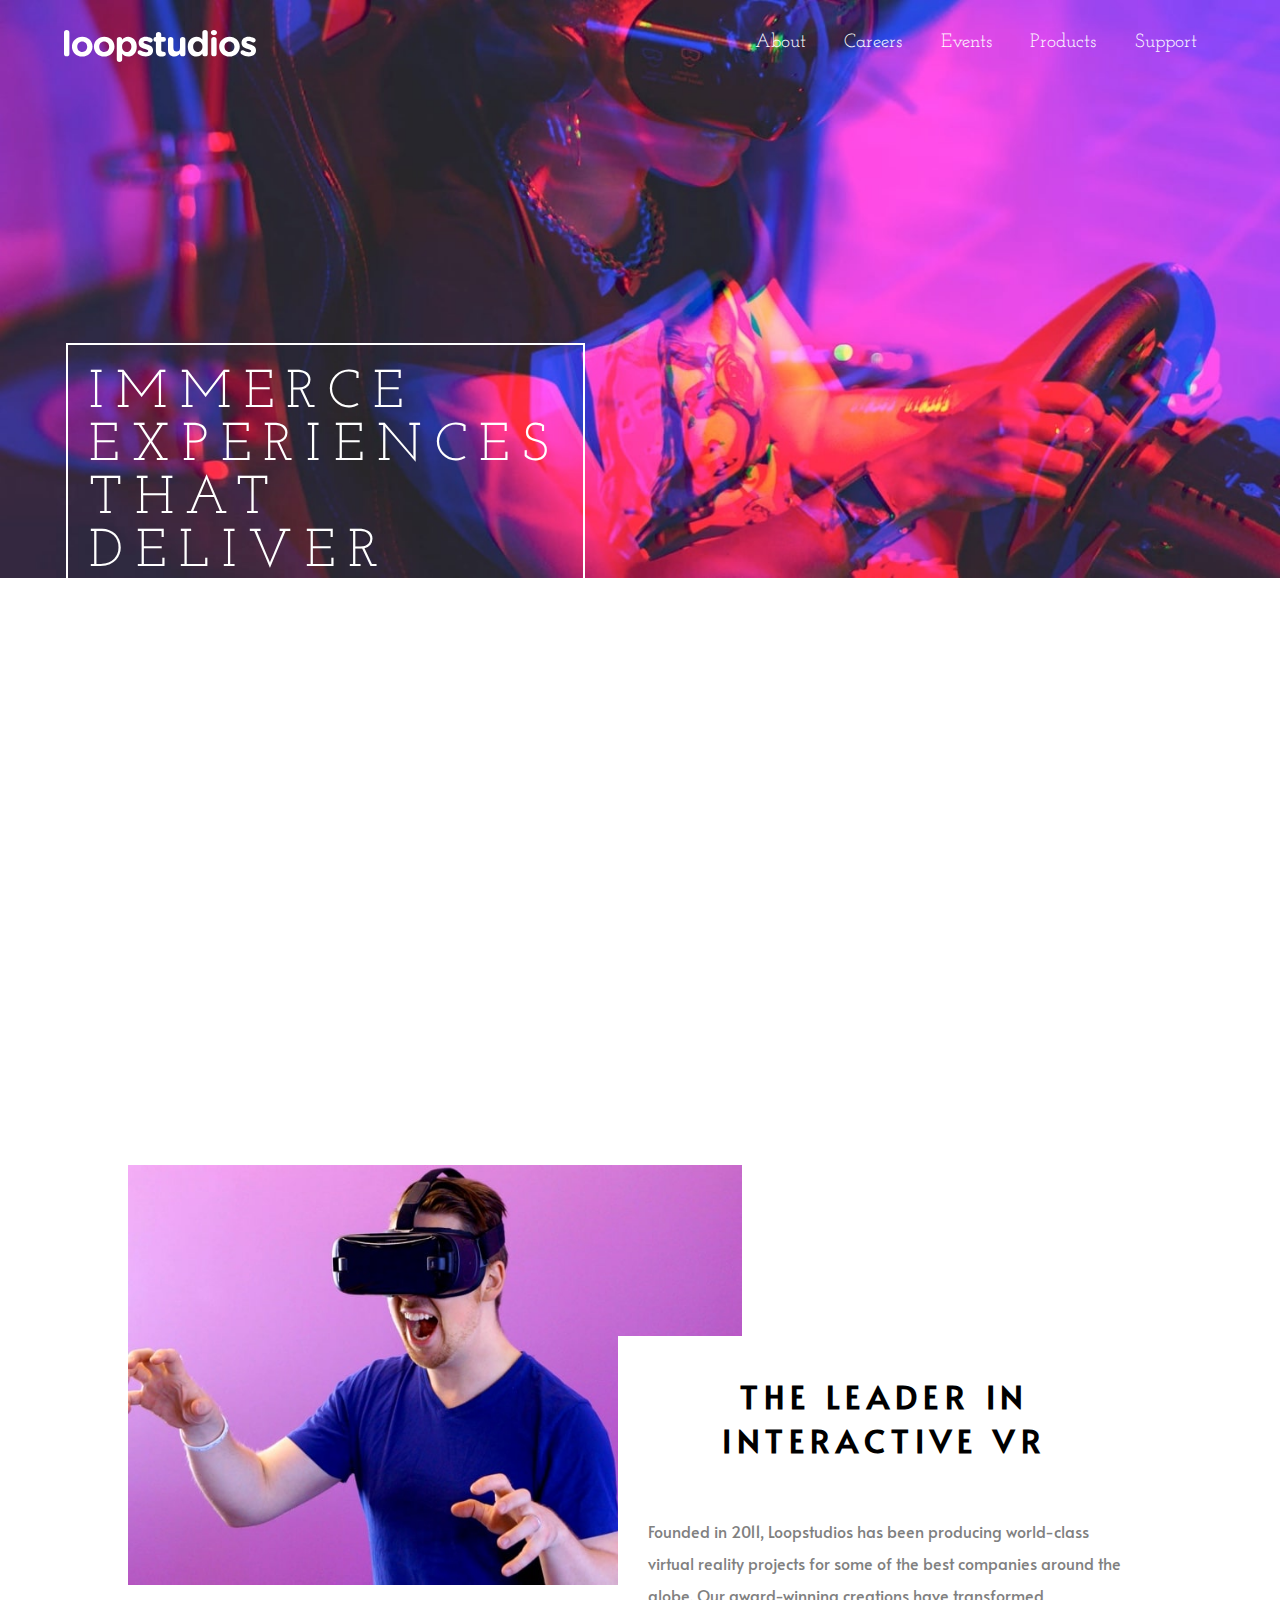
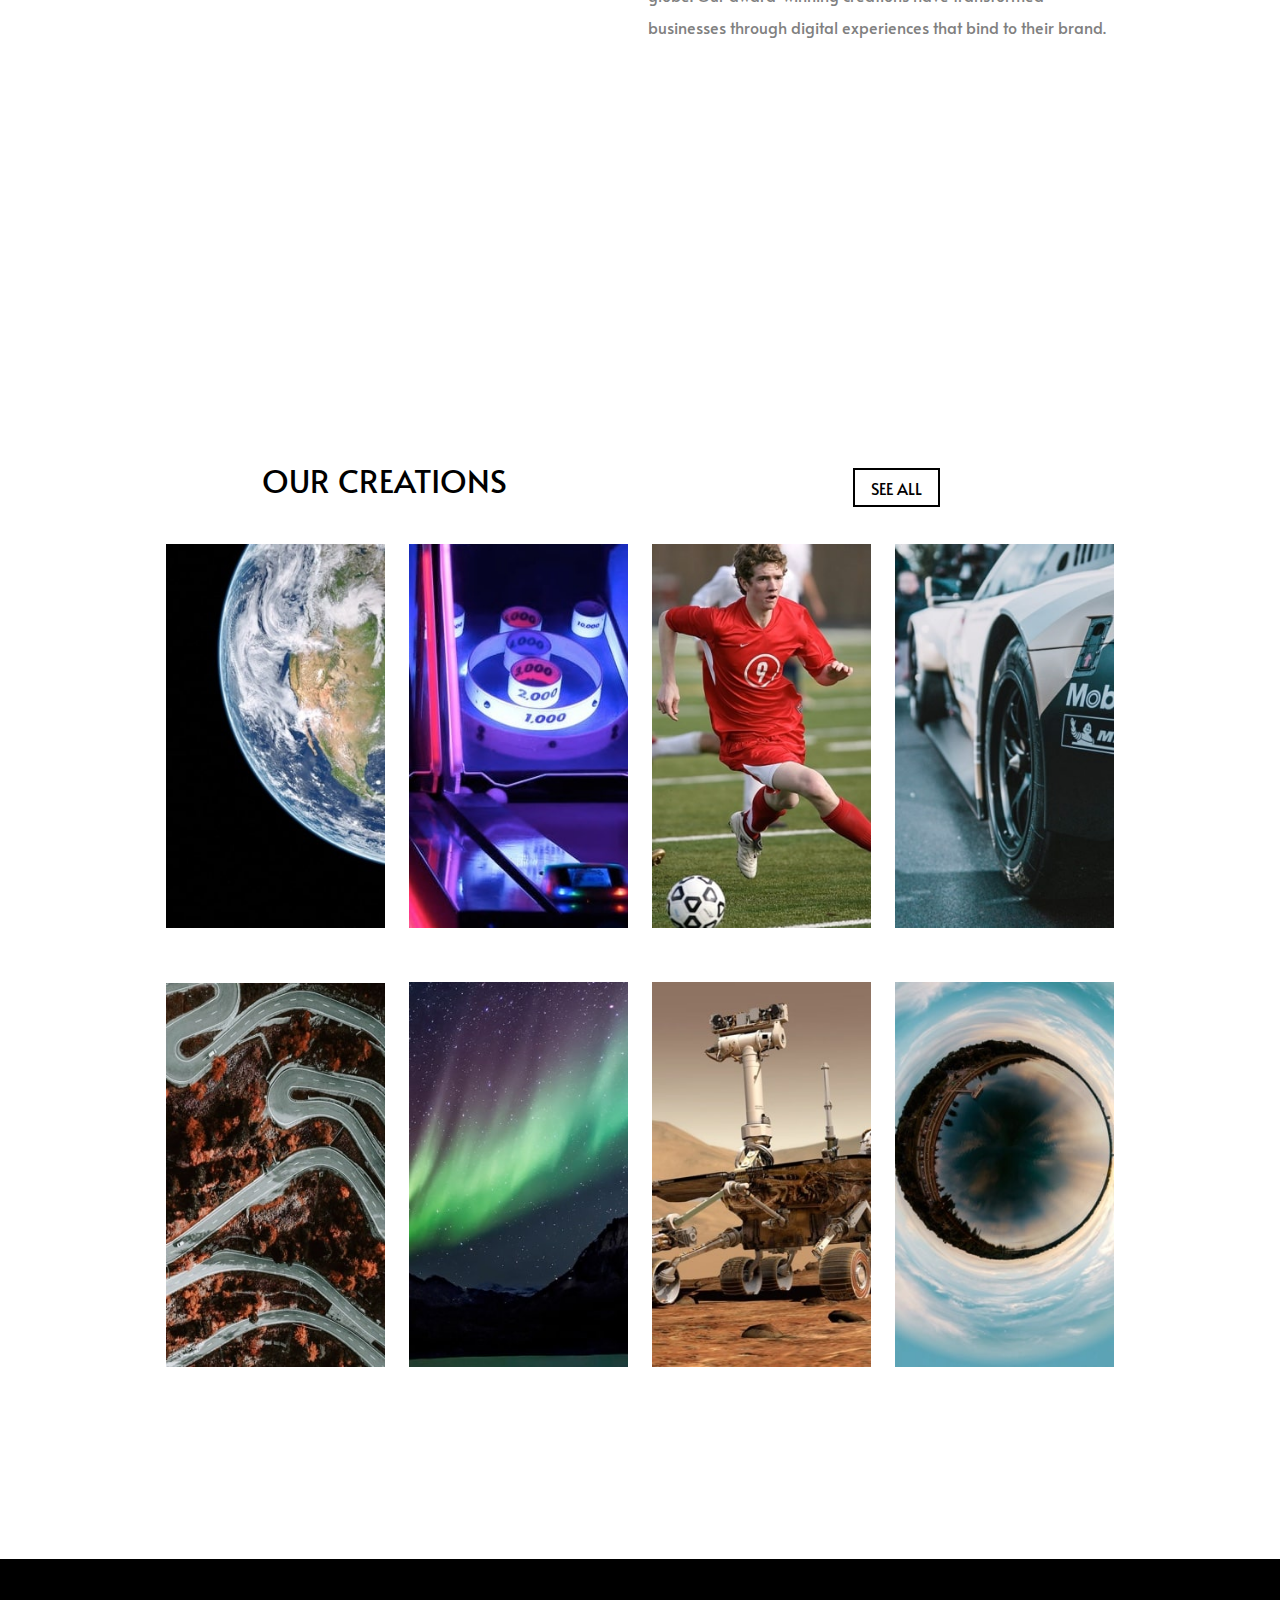
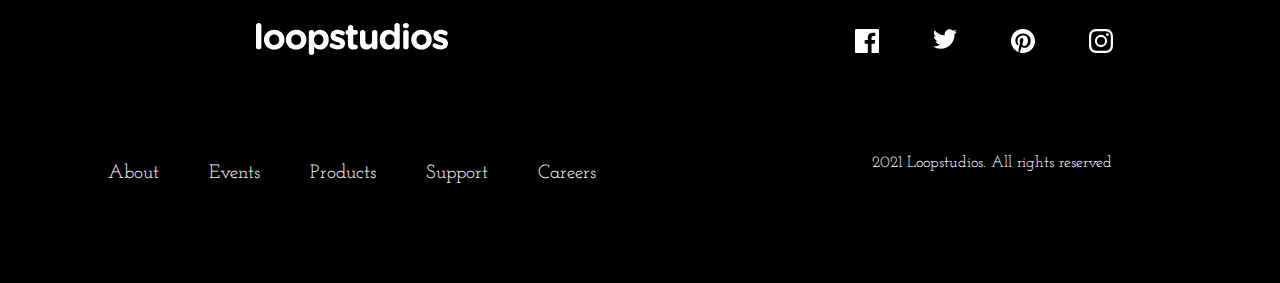
<file: code challenge/index.html>
<!doctype html>
<html lang = 'en'>
    <head>
        <title>loopstudios</title>
        <meta charset = 'utf-8'>
        <meta name = 'viewport' content = 'width = device-width, initial-scale = 1'>
        <link rel = 'stylesheet' href = 'style.css'>
        <link rel = 'stylesheet' href = 'desktop.css'>
        <script src = 'lib/jquery-3.5.1.js'></script>
        <script src = 'javascript.js'></script>
    </head>

    <body>

        <!--Page header-->
        <header>
            <!--makes up the absolute background of the header-->
            <div class = 'header-background'>
                <img src = 'images/mobile/image-hero.jpg' alt = 'Loobstudios' class = 'header-img mobile'>
                <img src = 'images/desktop/image-hero.jpg' alt = 'Loobstudios' class = 'header-img desktop'>
            </div>
            <!-- ************************************************ -->
 
            <!-- Contains content of the page header-->
            <div id = 'header-container'>
                <!-- Contains content of the page top menu bar-->
                <div id = 'top-header'>
                    <div class = 'logo'>
                        <img src = 'images/logo.svg' alt = 'loopstudios'>
                    </div>

                    <div class = 'menu-btn mobile'>
                        <img src = 'images/icon-hamburger.svg' alt = 'menu button'>
                    </div>

                    <div class = 'menu menu-edit'>

                        <div class = 'menu-edit-top'>
                            <div class = 'mobile menu-logo'>
                                <img src = 'images/logo.svg' alt = 'Page menu'>
                            </div>

                            <div class = 'menu-close-button'>
                                <img src = 'images/close.png' alt = 'close'>
                            </div>
                        </div>

                        <div class = 'menu-text'>
                            <div class = 'menu-content animate' style = '--i: 1;'>About</div>
                            <div class = 'menu-content animate' style = '--i: 2'>Careers</div>
                            <div class = 'menu-content animate' style = '--i: 3'>Events</div>
                            <div class = 'menu-content animate' style = '--i: 4'>Products</div>
                            <div class = 'menu-content animate' style = '--i: 5'>Support</div>
                        </div>
                    </div>
                </div>
                <!-- *******************************************-->

                <!-- Boxed text in header-->
                <div class = 'header-text' >
                    <div>
                        IMMERCE <br>
                        EXPERIENCES <br>
                        THAT <br>
                        DELIVER <br>
                    </div>
                </div>
                <!--**********************-->


            </div>

        </header>

        <!-- First section of the page -->
        <section class = 'section-one'>
            <h2></h2>
            <div class = 'section-one-container'>
                <!-- mobile image-->
                <div class = 'section-one-img mobile'>
                    <img src = 'images/mobile/image-interactive.jpg' alt = 'interactive photo'>
                </div>
                <!--************-->

                <!-- desktop image-->
                <div class = 'section-one-img desktop'>
                    <img src = 'images/desktop/image-interactive.jpg' alt = 'interactive photo'>
                </div>
                <!--*************-->

                <!-- Section text content-->
                <div class = 'section-one-text'>

                    <h1> 
                        THE LEADER IN  <br>
                         INTERACTIVE VR
                    </h1>

                    <p>
                        Founded in 2011, Loopstudios has been producing world-class <br> virtual reality
                        projects for some of the best companies around the <br> globe. Our award-winning 
                        creations have transformed <br> businesses through digital experiences that bind
                        to their brand.
                    </p>
                </div>
                <!-- ******************* -->
            </div>
            
        </section>
        <!-- ******************* ****** *-->

        <!-- Second section of the page  -->
        <section class = 'section-two'>
            <h2></h2>
            <div class = 'section-two-container'>

                <div class = 'section-two-header'>
                    <!-- s2 in the class name means section two -->
                    <div class = 's2-header-topic'>OUR CREATIONS</div>
                </div>

                <div class = 'section-two-content'>
                    <div class = 's2-img-container'>
                    <img src = 'images/mobile/image-deep-earth.jpg' class = 'mobile s2-img' alt = 'OUR CREATION'>
                    <img src = 'images/desktop/image-deep-earth.jpg' class = 'desktop s2-img' alt = 'OUR CREATION'>
                    </div>

                    <div class = 's2-img-container'>
                    <img src = 'images/mobile/image-night-arcade.jpg' class = 'mobile s2-img' alt = 'OUR CREATION'>
                    <img src = 'images/desktop/image-night-arcade.jpg' class = 'desktop s2-img' alt = 'OUR CREATION'>
                    </div>

                    <div class = 's2-img-container'>
                    <img src = 'images/mobile/image-soccer-team.jpg' class = 'mobile s2-img' alt = 'OUR CREATION'>
                    <img src = 'images/desktop/image-soccer-team.jpg' class = 'desktop s2-img' alt = 'OUR CREATION'>
                    </div class = 's2-img-container'>

                    <div class = 's2-img-container'>
                    <img src = 'images/mobile/image-grid.jpg' class = 'mobile s2-img' alt = 'OUR CREATION'>
                    <img src = 'images/desktop/image-grid.jpg' class = 'desktop s2-img' alt = 'OUR CREATION'>
                    </div>

                    <div class = 's2-img-container'>
                    <img src = 'images/mobile/image-from-above.jpg' class = 'mobile s2-img' alt = 'OUR CREATION'>
                    <img src = 'images/desktop/image-from-above.jpg' class = 'desktop s2-img' alt = 'OUR CREATION'>
                    </div>

                    <div class = 's2-img-container'>
                    <img src = 'images/mobile/image-pocket-borealis.jpg' class = 'mobile s2-img' alt = 'OUR CREATION'>
                    <img src = 'images/desktop/image-pocket-borealis.jpg' class = 'desktop s2-img' alt = 'OUR CREATION'>
                    </div>

                    <div class = 's2-img-container'>
                    <img src = 'images/mobile/image-curiosity.jpg' class = 'mobile s2-img' alt = 'OUR CREATION'>
                    <img src = 'images/desktop/image-curiosity.jpg' class = 'desktop s2-img' alt = 'OUR CREATION'>
                    </div>

                    <div class = 's2-img-container'>
                    <img src = 'images/mobile/image-fisheye.jpg' class = 'mobile s2-img' alt = 'OUR CREATION'>
                    <img src = 'images/desktop/image-fisheye.jpg' class = 'desktop s2-img' alt = 'OUR CREATION'>
                    </div>

                </div>

                <div class = 'section-two-button'>SEE ALL</div>
            </div>
        </section>

        <footer>
            <div id = 'logo'>
                <img src = 'images/logo.svg' alt = 'Loopstudios'>
            </div>

            <div class = 'footer-menu menu '>
                <div class = 'menu-content'>About</div>
                <div class = 'menu-content'>Events</div>
                <div class = 'menu-content'>Products</div>
                <div class = 'menu-content'>Support</div>
                <div class = 'menu-content'>Careers</div>
            </div>

            <div class = 'social-media-links'>

                <div class = 'icons'>
                    <img src = 'images/icon-facebook.svg' alt = 'Contact us on facebook'>
                </div>

                <div class = 'icons'>
                    <img src = 'images/icon-twitter.svg' alt = 'Contact us on twitter'>
                </div>

                <div class = 'icons'>
                    <img src = 'images/icon-pinterest.svg' alt = 'Contact us on pinterest'>
                </div>

                <div class = 'icons'>
                    <img src = 'images/icon-instagram.svg' alt = 'Contact us on instagram'>
                </div>
            </div>

            <p>2021 Loopstudios. All rights reserved</p>
        </footer>
    </body>
</html>
</file>
<file: code challenge/style.css>
@import url('https://fonts.googleapis.com/css2?family=Josefin+Slab&display=swap');
@import url('https://fonts.googleapis.com/css2?family=Alata&display=swap');

body {
    font-family: 'Josefin Slab', serif;
    height: minmax(100vh, auto);
    width: 100vw;
    padding: 0;
    margin: 0;
    overflow-x: hidden;
}

header {
    height: 100vh;
    width: 100vw;
    overflow: hidden;
    position: relative;
}

/* this handles all section tags */
section {
    display: grid;
    
    font-family: 'Alata', sans-serif;
    font-weight: lighter;
    justify-content: center;
    margin-top: 25vh;
    width: 100vw;
}
/* ************************* **** */

::-webkit-scrollbar {
    width: 25px;
}

::-webkit-scrollbar-track {
    background: #000;
}

::-webkit-scrollbar-thumb {
    background: purple;
    border: 5px solid #111;
    border-radius: 15px;
}
/* hides all desktop related properties */
.desktop {
    display: none;
}
/* ******************************** */

/* this section handles the header background */
.header-background {
    height: 100%;
    width: 100%;
    position: relative;
    z-index: -1;
} .header-img {
    height: auto;
    width: 100vw;
}
/* ********************************************* */

/* this handles the header content container */
#header-container {
    display: grid;
    grid-template-columns: repeat( auto-fill, 1fr);
    grid-template-rows: 5vh;
    grid-auto-rows: auto;
    height: 100%;
    width: 100%;
    position: absolute;
    top: 0;
    left: 0;
}
/* ************************** */

/* handles the top and botttom navigation bar */
#top-header {
    align-items: center;
    display: flex;
    grid-column: 1/-1;
    justify-content: space-between;
    padding: 3em;
} #top-header > div {
    margin: 0em 0.2em;
    padding: 0.8em;
}

 .menu {
    align-items: center;
    display: flex;
    flex-direction: column;
}

.menu-edit {
    background: black;
    display: none;
    height: 100vh;
    width: 95vw;
    overflow: hidden;
    position: fixed;
    top: 0; right: 0;
}

.menu-edit  .menu-logo {
    margin-bottom: 25vh;
}

.menu-edit-top {
    display: flex;
    justify-content: space-between;
    width: 100%;
}

.menu-content {
    border: 2px solid transparent;
    color: white;
    cursor: pointer;
    font-size: 120%;
    padding: 0.2em;
    margin: 0 0.7em;

} .menu-content:after { /* handles hover animation for menu items */
    content: ""; 
    display: block; 
    margin: 0 auto; 
    width: 50%; 
    padding-top: 10px; 
    border-bottom: 1px solid transparent;

} .menu-content:hover:after { /* handles hover animation for menu items */
    content: ""; 
    display: block; 
    margin: 0 auto; 
    width: 50%; 
    padding-top: 10px; 
    border-bottom: 1px solid white;
    transition: 0.5s;
}

.animate {
    position: relative;
    right: 0;
    animation: into-view calc(0.15s * var(--i)) linear;
    transition: 1s;
} @keyframes into-view {
    0% {
        right: -200px;
    }

    100% {
        right: 0;
    }
}

/* **************** */


/* takes care of text in header */
.header-text {
   
    align-self: center;
    display: flex;
    justify-content: center;
    align-items: center;
    grid-column: 1/-1;
}

.header-text > div {
    align-items: center;
    border: 2px solid #fff;
    color: #fff;
    display: flex;
    font-size: calc(5.4vw + 0.6em);
    justify-content: center;
    letter-spacing: 
    1vw;
    padding: 0.4em;
    
}
/* ************************ */

/* Handles first section of the page */

/* Handles content of the section */
.section-one-container {
    background: #fff;
    display: inline-grid;
    width: 80vw;
}

.section-one-img img {
    height: auto;
    width: 100%;
}

.section-one-text {
    align-content: center;
    display: grid;
    justify-content: center;
}

.section-one-text h1 {
    font-size: xx-large;
    letter-spacing: 0.5vw;
    padding: 0.5em;
    text-align: center;
    white-space: nowrap;
}

.section-one-text p {
    
    color: grey;
    line-height: 2;
    padding: 0 1em 0 1em;
}

/* ************************** */


.section-two-container {
    display: grid;
    width: 100%;
}

.section-two-header {
    display: flex;
    justify-content: center;
    align-content: center;
    
}

/* s2 means section two hence section two header-txt */

.s2-header-topic {
    font-size: xx-large;
    margin-bottom: 1em;
    text-align: center;
    padding: 10px 40px;
}

.section-two-content {
    display: grid;
    grid-row-gap: 6vh;
    justify-self: center;
    width: 95%;
} .s2-img-container {
    align-self: center;
    justify-self: center;
    width: 90%;
} .s2-img {
    height: auto;
    width: 100%;
}

.section-two-button {
    align-self: center;
    border: 2px solid #000;
    cursor: pointer;
    justify-self: center;
    margin-bottom: 1em;
    padding: 0.4em 1em;
    transition: 0.3s;
}

.section-two-button:hover {
    background: black;
    color: white;
}

footer {
    background: black;
    color: white;
    display: grid;
    margin-top: 15vw;
    padding: 2em 0;
    width: 100vw;
}

footer > div, footer p{
    justify-self: center;
    padding: 2em 0;
}

.footer-menu > div {
    margin: 1em;
}

.social-media-links {
    display: flex;
}

.social-media-links img {
    margin-right: 0.8em;
}

.icons {
    border: 2px solid transparent;
    color: white;
    cursor: pointer;
    font-size: 120%;
    padding: 0.2em;
    margin: 0 0.7em;

} .icons:after { /* handles hover animation for menu items */
    content: ""; 
    display: block; 
    padding-top: 10px; 
    border-bottom: 1px solid transparent;

} .icons:hover:after { /* handles hover animation for menu items */
    content: ""; 
    display: block; 
    padding-top: 10px; 
    border-bottom: 1px solid white;
    transition: 0.5s;
}
</file>
<file: code challenge/desktop.css>
/* style for desktop version */
@media only screen and (min-width: 990px) {

    /* Turns off all mobile related feature */
    .mobile {
        display: none;
    }
    /* Turns on all desktop related feature */
    .desktop {
        display: block;
    }
    /** ************************* **/

    /* Handles top and bottom navigation menu */
    .menu {
        align-items: center;
        display: flex;
        flex-direction: row;
    }

    .menu-edit {
        background: transparent;
        height: auto;
        width: auto;
        overflow: hidden;
        position: static;
        
    }

    .menu-edit-top {
        background: transparent;
        display: flex;
        position: static;
    } .menu-text {
        display: flex;
    }

    .menu-logo {
        display: none;
    }

    .menu-close-button {
        display: none;
    }

    /* Handles text content of the header */
    .header-text {
        justify-content: flex-start;
        margin: 0.8em;
    }

    .header-text > div {
        font-size: calc(3.4vw + 0.6em);
        width: auto;
        padding: 0.4em;
        margin-left: 1em;
        
    }
    /* ************************** */


    /* Handles first section of the page */
    .section-one-container {
        display: inline-grid;
        grid-template-columns: repeat(10, 1fr);
        grid-template-rows: repeat(5, 1fr);
        width: 80vw;
        height: 80vh: 
        overflow: hidden;
    }

    .section-one-img {
        grid-column: 1/7;
        grid-row: 1/5;
    } .section-one-img img {
        height: auto;
        width: 100%;
    }

    .section-one-text {
        background: white;
        grid-column: 5/11;
        grid-row: 2/5;
        margin-top: 3em;
        margin-left: 5em;
    }
    /* *************************** */

    /* Handles second section of the page */

    .section-two-container {
        grid-template-columns: 1fr 1fr;
    }

    .section-two-header {
        grid-column: 1/2;
    }

    .section-two-button {
        grid-column: 2/3;
        grid-row: 1;
    }

    .section-two-content {
        grid-template-columns: repeat(4, 1fr);
        grid-column: 1/3;
    }

    footer {
        grid-template-columns: 1fr 1fr;
        padding: 2em 2em;    
    }

    .footer-menu {
        display: flex;
        grid-column: 1;
        grid-row: 2;
    }

}
</file>
